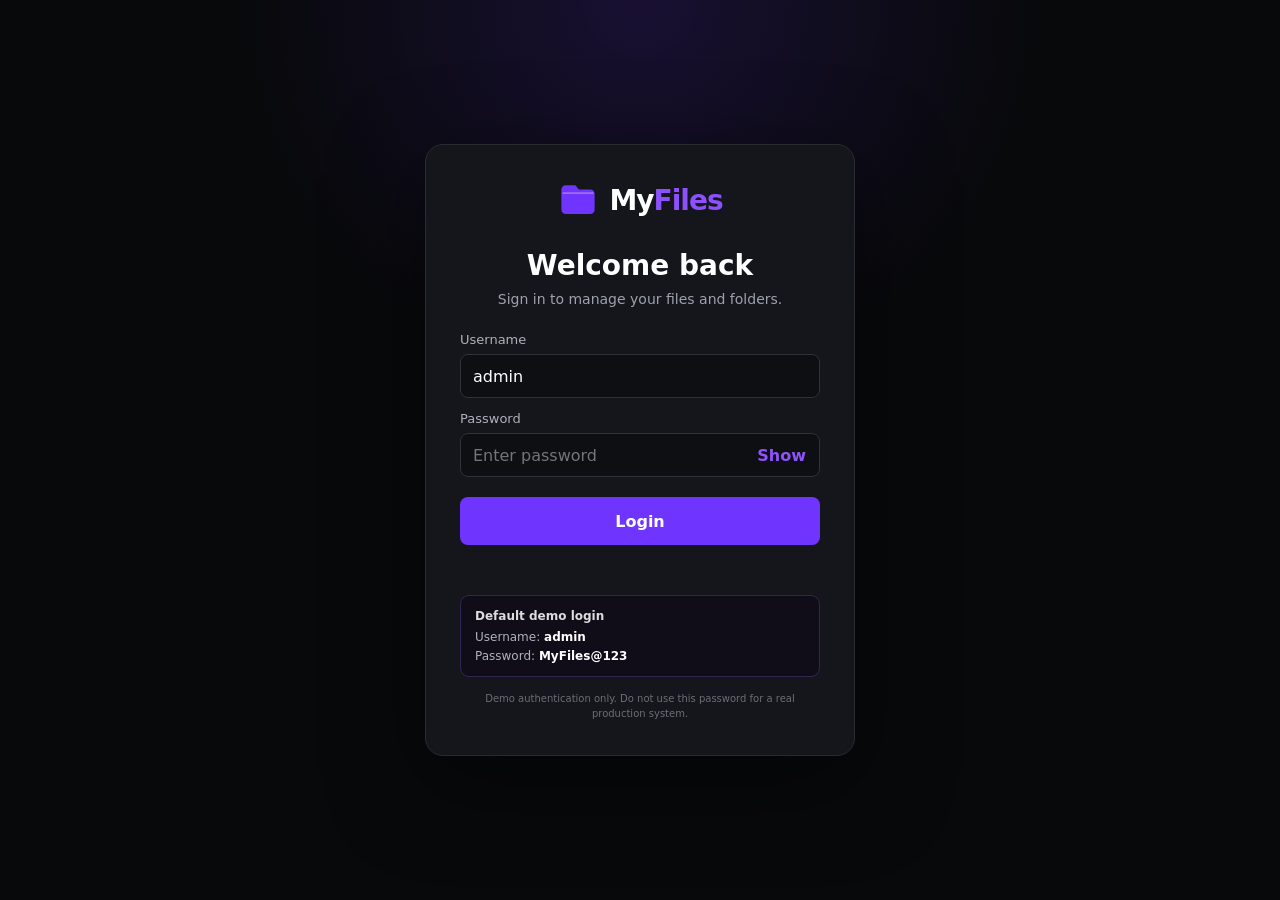
<file: index.html>
<!doctype html>
<html lang="en">
<head>
  <meta charset="utf-8">
  <meta name="viewport" content="width=device-width, initial-scale=1">
  <meta name="description" content="MyFiles — Login">
  <title>Login | MyFiles</title>
  <link rel="stylesheet" href="css/style.css">
  
</head>
<body data-page="login">
  <div id="app"></div>
  <input id="filePicker" type="file" multiple hidden>
  <div id="modal" class="modal-backdrop" aria-hidden="true">
    <div class="modal" role="dialog" aria-modal="true">
      <div class="modal-head">
        <h2 id="modalTitle">MyFiles</h2>
        <button class="icon-button" data-close-modal aria-label="Close">×</button>
      </div>
      <div id="modalBody"></div>
    </div>
  </div>
  <div id="toast" class="toast" role="status"></div>
  <script src="js/app.js"></script>
</body>
</html>
</file>
<file: css/style.css>
:root{
  --bg:#08090b;--sidebar:#090a0d;--panel:#15161b;--panel2:#111217;--border:#25262d;
  --text:#f7f7f9;--muted:#9ca0aa;--purple:#6f35ff;--purple2:#8d50ff;--purpleSoft:#24184a;
  --green:#16b879;--yellow:#f2c30e;--red:#ff4d5a;--blue:#2f80ed;
}
*{box-sizing:border-box}
html,body{margin:0;min-height:100%;background:var(--bg);color:var(--text);font-family:Inter,ui-sans-serif,system-ui,-apple-system,BlinkMacSystemFont,"Segoe UI",sans-serif}
button,input,select{font:inherit}button{cursor:pointer}a{text-decoration:none;color:inherit}
button:focus-visible,input:focus-visible,select:focus-visible,a:focus-visible{outline:2px solid var(--purple2);outline-offset:2px}
svg{width:20px;height:20px;display:block;fill:none;stroke:currentColor;stroke-width:1.8;stroke-linecap:round;stroke-linejoin:round}
.sidebar{position:fixed;left:0;top:0;bottom:0;width:285px;background:var(--sidebar);border-right:1px solid #202127;z-index:80;display:flex;flex-direction:column}
.brand{height:72px;display:flex;align-items:center;padding:0 16px;border-bottom:1px solid #1e2025;font-size:25px;font-weight:800;letter-spacing:-.8px}
.brand>span>span{color:var(--purple2)}
.brand-icon{color:var(--purple);margin-right:13px}.brand-icon svg{width:34px;height:34px;fill:currentColor;stroke:var(--purple)}
.side-nav{padding:17px 8px;display:grid;gap:3px}
.nav-link{height:48px;display:flex;align-items:center;gap:14px;padding:0 17px;color:#a8adb7;border-radius:9px;font-size:15px;font-weight:500;position:relative}
.nav-link:hover{background:#14151a;color:#fff}.nav-link.active{background:#17171c;color:#fff}.nav-link.active:before{content:"";position:absolute;left:0;top:0;bottom:0;width:3px;background:var(--purple);border-radius:0 4px 4px 0}
.nav-icon{color:#9ba2ad}.nav-link.active .nav-icon{color:#fff}.nav-icon svg{width:21px;height:21px}
.side-account{margin-top:auto;border-top:1px solid #202127;padding:20px 16px;display:flex;align-items:center;gap:10px}
.avatar{width:44px;height:44px;border-radius:50%;background:var(--purple);display:grid;place-items:center;font-weight:700;font-size:17px}.avatar.small{width:38px;height:38px;font-size:15px}
.account-copy{min-width:0;flex:1}.account-copy strong{font-size:14px;display:block;white-space:nowrap;overflow:hidden;text-overflow:ellipsis}.account-copy small{font-size:12px;color:#a1a5ae;margin-top:3px;display:block}
.icon-button,.top-icon,.mobile-close{border:0;background:transparent;color:#aab0ba;display:grid;place-items:center;border-radius:8px}.icon-button{width:36px;height:36px}.icon-button:hover,.top-icon:hover{background:#17181e;color:#fff}.icon-button svg{width:20px}
.mobile-close{display:none;margin-left:auto;font-size:25px;width:34px;height:34px}
.main-content{margin-left:285px;min-height:100vh}
.topbar{height:72px;position:sticky;top:0;z-index:60;background:rgba(8,9,11,.96);border-bottom:1px solid #202127;display:flex;align-items:center;padding:0 36px;position:sticky}
.search-box{position:absolute;left:50%;transform:translateX(-50%);width:400px;height:50px;border:1px solid #25262d;background:#111217;border-radius:7px;display:flex;align-items:center;padding:0 14px;color:#8290a0}
.search-box svg{width:21px;height:21px}.search-box input{border:0;outline:0;background:transparent;color:#fff;flex:1;min-width:0;padding:0 12px;font-size:14px}.search-box input::placeholder{color:#565c68}
.search-box kbd{background:#08090c;border:1px solid #16171c;color:#a2a7b0;padding:8px 9px;border-radius:5px;font-size:12px}
.top-actions{margin-left:auto;display:flex;position:relative;z-index:2;align-items:center;gap:10px}.top-icon{width:39px;height:39px;position:relative}.top-icon svg{width:22px;height:22px}
.notification b{position:absolute;right:0;top:-1px;min-width:19px;height:19px;background:var(--purple);border-radius:50%;font-size:10px;display:grid;place-items:center;color:#fff}
.account-chip{border-left:1px solid #27282e;margin-left:8px;padding-left:14px;display:flex;align-items:center;gap:9px;color:#fff;font-size:14px}.account-chip>span{color:#a6abb5;margin-left:3px}
.menu-button{display:none}
.page{padding:40px 36px 55px;max-width:1600px;margin:0 auto}
.page-heading{display:flex;justify-content:space-between;align-items:flex-start;gap:20px}.page-heading h1{font-size:31px;line-height:1.2;margin:0;letter-spacing:-.7px}.page-heading p{margin:9px 0 0;color:#a0a4ad;font-size:14px}.wave{font-size:27px}.heading-actions{display:flex;gap:9px}
.primary,.secondary,.danger-button{height:45px;border-radius:8px;padding:0 17px;border:1px solid transparent;display:inline-flex;align-items:center;justify-content:center;gap:8px;font-weight:650}.primary{background:var(--purple);color:#fff}.primary:hover{background:#7e46ff}.primary svg,.secondary svg{width:18px;height:18px}
.secondary{background:#16171c;border-color:#2a2b31;color:#e5e5e9}.secondary:hover{border-color:#493273;background:#1b1a21}.danger-button{background:#3b151a;border-color:#68232b;color:#ff8991}
.stats-grid{display:grid;grid-template-columns:repeat(4,1fr);gap:22px;margin-top:39px}.stat-card{height:164px;background:#17181d;border:1px solid #292a31;border-radius:16px;display:flex;align-items:center;padding:25px 22px;gap:19px}.stat-icon{width:55px;height:55px;border-radius:15px;display:grid;place-items:center;flex:none}.stat-icon svg{width:29px;height:29px}.stat-icon.files{background:#211942;color:#7441ff}.stat-icon.folders{background:#16243e;color:#4389ff}.stat-icon.downloads{background:#123027;color:#00bf7c;transform:none}.stat-icon.shared{background:#332616;color:#ffae19}.stat-card span{display:block;color:#a9aeb8;font-size:14px}.stat-card strong{display:block;font-size:25px;margin:8px 0 7px}.stat-card small{display:block;color:#9ba0aa;font-size:13px}
.dashboard-layout{display:grid;grid-template-columns:minmax(0,1fr) 326px;gap:28px;margin-top:43px}.content-panel{min-width:0}.quick-panel{border-left:1px solid #22232a;padding-left:27px}.section-title{display:flex;justify-content:space-between;align-items:center;margin:0 0 15px}.section-title h2{font-size:18px;margin:0}.section-title h2 em{font-style:normal;color:#9da2ac;font-size:14px;font-weight:500}.link-button{border:0;background:none;color:#8952ff;font-weight:600}.recent-table{border:1px solid #27282f;border-radius:16px;overflow:hidden;background:#15161b}.table-head,.table-row{display:grid;grid-template-columns:minmax(230px,1.8fr) 1.3fr .7fr .7fr 100px;align-items:center}.table-head{height:58px;background:#16171c;color:#a7adba;font-size:13px;padding:0 22px}.table-row{min-height:76px;border-top:1px solid #24252b;padding:0 22px;font-size:14px;color:#f0f1f4}.table-row>span{color:#e4e6ea}.name-cell{display:flex;align-items:center;gap:10px;min-width:0}.name-cell strong{white-space:nowrap;overflow:hidden;text-overflow:ellipsis}.file-mini{width:29px;height:32px;display:grid;place-items:center;flex:none}.file-mini svg{width:28px;height:30px}.star{border:0;background:transparent;color:#b6bbc3;width:28px;height:28px;padding:4px;display:grid;place-items:center;margin-left:5px}.star svg{width:23px;height:23px;fill:none}.star.on{color:var(--purple)}.star.on svg{fill:currentColor}.row-actions{display:flex;gap:10px}.row-actions button{width:30px;height:30px;border:0;background:transparent;color:#9ca4af;display:grid;place-items:center}.row-actions button:hover{color:#fff}.row-actions svg{width:18px;height:18px}
.quick-panel h2{font-size:18px;margin:5px 0 28px}.quick-panel>button{height:59px;width:100%;border:1px solid #292a31;background:#17181d;color:#f0f0f3;border-radius:11px;margin-bottom:12px;display:grid;grid-template-columns:28px 1fr 12px;align-items:center;gap:10px;text-align:left;padding:0 15px}.quick-panel>button:hover{border-color:#4b3473;background:#1a1920}.quick-panel>button svg{color:#7f45ff}.quick-panel>button b{color:#9da2ab;font-size:20px;font-weight:400}
.breadcrumbs{display:flex;align-items:center;gap:8px;margin-bottom:10px;font-size:13px;color:#9ca1ab}.breadcrumbs button{border:0;background:transparent;color:#9ca1ab;padding:0}.breadcrumbs button:hover{color:#fff}.breadcrumbs span{color:#555a65}
.toolbar{display:flex;align-items:center;gap:10px;margin-top:38px;margin-bottom:22px}.view-switch{display:flex;border:1px solid #2a2b31;border-radius:8px;overflow:hidden}.view-switch button{height:42px;width:47px;border:0;background:#15161b;color:#9da2ad}.view-switch button.active{background:#25202f;color:#a76aff}.toolbar select{height:42px;background:#15161b;border:1px solid #2a2b31;border-radius:8px;color:#e6e6e9;padding:0 13px;min-width:205px}.compact{height:42px}
.folder-grid{display:grid;grid-template-columns:repeat(5,minmax(150px,1fr));gap:22px}.folder-card{height:89px;background:#17181d;border:1px solid #2a2b31;border-radius:12px;display:flex;align-items:center;padding:0 16px;position:relative;transition:.15s}.folder-card:hover{border-color:#49337a;background:#1a1a20}.folder-symbol{width:40px;color:#743dff;flex:none}.folder-symbol svg{width:39px;height:39px;fill:currentColor;stroke:none}.folder-info{display:flex;align-items:center;gap:12px;min-width:0}.folder-info strong{font-size:15px;white-space:nowrap;overflow:hidden;text-overflow:ellipsis}.folder-info span{font-size:12px;color:#b1b5bd;white-space:nowrap}.folder-hit{z-index:1;position:absolute;inset:0;background:transparent;border:0;border-radius:12px}.folder-info,.folder-symbol{pointer-events:none}.more-button{margin-left:auto;z-index:2;width:30px;height:40px;border:0;background:transparent;color:#7943ff;display:grid;place-items:center}.more-button svg{width:19px}.folder-empty{border:1px dashed #2b2c33;color:#898e98;border-radius:12px;padding:28px;text-align:center;grid-column:1/-1}.file-title{margin-top:51px}.files-grid{display:grid;grid-template-columns:repeat(5,minmax(160px,1fr));gap:22px}.file-card{min-height:255px;background:#17181d;border:1px solid #2a2b31;border-radius:12px;padding:22px 18px 15px;display:flex;flex-direction:column;transition:.15s;overflow:hidden}.file-card:hover{border-color:#49337a}.file-top{display:flex;justify-content:center;position:relative;min-height:118px;align-items:center}.file-type-icon{width:78px;height:78px;display:grid;place-items:center}.file-type-icon svg{width:78px;height:78px}.file-top .star{position:absolute;right:0;top:-3px}.file-info{padding:4px 3px 0}.file-info strong{display:block;font-size:15px;white-space:nowrap;overflow:hidden;text-overflow:ellipsis;text-align:center}.file-info span{display:block;text-align:center;color:#a0a4ad;font-size:12px;margin-top:7px}.file-card-actions{margin-top:auto;display:grid;grid-template-columns:1fr 1fr 37px;border:1px solid #2a2b31;border-radius:8px;overflow:hidden}.file-card-actions button{height:38px;border:0;background:#121318;color:#aeb2bc;display:flex;align-items:center;justify-content:center;gap:6px;font-size:12px}.file-card-actions button:hover{background:#20193a;color:#fff}.file-card-actions button+button{border-left:1px solid #2a2b31}.file-card-actions svg{width:16px;height:16px}.more-only{width:37px}
.files-list{display:grid;border:1px solid #292a31;border-radius:13px;overflow:hidden;background:#15161b}.files-list .file-card{min-height:72px;border:0;border-radius:0;border-bottom:1px solid #292a31;display:grid;grid-template-columns:55px minmax(180px,1fr) 150px 130px 220px;align-items:center;padding:9px 18px}.files-list .file-card:last-child{border-bottom:0}.files-list .file-top{min-height:auto;display:block}.files-list .file-type-icon,.files-list .file-type-icon svg{width:38px;height:38px}.files-list .file-top .star{display:none}.files-list .file-info{padding:0;text-align:left}.files-list .file-info strong,.files-list .file-info span{text-align:left}.files-list .file-info span{margin-top:3px}.files-list .file-card-actions{margin:0}
.empty{grid-column:1/-1;border:1px dashed #2b2c33;border-radius:12px;padding:60px;text-align:center;color:#8f949e}
.modal-backdrop{position:fixed;inset:0;background:rgba(0,0,0,.75);z-index:200;display:none;align-items:center;justify-content:center;padding:20px}.modal-backdrop.open{display:flex}.modal{width:min(590px,100%);max-height:90vh;overflow:auto;background:#15161b;border:1px solid #30313a;border-radius:14px;padding:22px;box-shadow:0 25px 80px rgba(0,0,0,.45)}.modal-head{display:flex;align-items:center;justify-content:space-between;margin-bottom:12px}.modal-head h2{font-size:18px;margin:0}.form-label{display:block;font-size:13px;color:#aeb2bc;margin:13px 0 7px}.form-input{width:100%;height:44px;border:1px solid #30313a;background:#0e0f12;color:#fff;border-radius:8px;padding:0 12px;outline:0}.form-input:focus{border-color:var(--purple)}.modal-note{font-size:13px;color:#9297a1}.modal-actions{display:flex;justify-content:flex-end;gap:9px;margin-top:20px}.location-pill{display:flex;align-items:center;gap:8px;background:#101116;border:1px solid #2b2c33;padding:12px;border-radius:8px;color:#aeb3bd;font-size:13px}.location-pill svg{color:#7541ff}.dropzone{margin-top:13px;border:1px dashed #4b3475;background:#100d17;border-radius:11px;min-height:175px;display:flex;flex-direction:column;align-items:center;justify-content:center;gap:9px;color:#aeb3bd}.dropzone.drag{border-color:var(--purple);background:#1a1230}.upload-big{color:#7e46ff}.upload-big svg{width:35px;height:35px}.upload-queue{display:grid;gap:7px;margin-top:12px;max-height:200px;overflow:auto}.upload-item{display:flex;align-items:center;gap:9px;background:#101116;border:1px solid #27282f;padding:9px;border-radius:8px}.upload-item>span:nth-child(2){flex:1;min-width:0}.upload-item small{display:block;color:#8f949e;margin-top:3px}.upload-item button{border:0;background:transparent;color:#999;width:30px}.queue-icon svg{width:29px;height:29px}.menu-card{display:grid;gap:5px}.menu-file{display:flex;gap:11px;align-items:center;background:#101116;border:1px solid #292a31;border-radius:9px;padding:12px;margin-bottom:7px}.menu-file>svg{width:38px;height:38px}.menu-file b{display:block;font-size:14px}.menu-file small{display:block;color:#969ba5;margin-top:3px}.menu-card>button{height:45px;border:0;background:#101116;color:#e7e8eb;border-radius:8px;display:flex;align-items:center;gap:12px;padding:0 13px;text-align:left}.menu-card>button:hover{background:#1c1a22}.menu-card>button svg{width:19px;color:#9c63ff}.menu-card .danger-item{color:#ff7d86}.share-file{display:flex;align-items:center;gap:10px;background:#101116;border:1px solid #292a31;padding:12px;border-radius:8px}.share-file svg{width:40px;height:40px}.preview{text-align:center}.preview h3{font-size:16px}.preview-box{border:1px solid #2b2c33;background:#0e0f12;border-radius:9px;padding:30px;color:#989da6}.image-preview{max-width:100%;max-height:62vh;border-radius:8px}.pdf-preview{width:100%;height:65vh;border:1px solid #2b2c33;border-radius:8px;background:#fff}.text-preview{text-align:left;white-space:pre-wrap;max-height:60vh;overflow:auto;background:#0c0d10;border:1px solid #2b2c33;padding:15px;border-radius:8px;color:#d4d7dd}.preview-icon svg{width:80px;height:80px;margin:10px auto}.toast{position:fixed;right:22px;bottom:22px;background:#19151f;border:1px solid #50347c;color:#fff;padding:12px 16px;border-radius:8px;opacity:0;transform:translateY(8px);transition:.2s;z-index:300;pointer-events:none}.toast.show{opacity:1;transform:translateY(0)}
@media(max-width:1350px){.stats-grid{grid-template-columns:repeat(2,1fr)}.folder-grid{grid-template-columns:repeat(3,1fr)}.files-grid{grid-template-columns:repeat(4,1fr)}.dashboard-layout{grid-template-columns:1fr 300px}}
@media(max-width:1050px){.sidebar{width:235px}.main-content{margin-left:235px}.dashboard-layout{grid-template-columns:1fr}.quick-panel{border-left:0;border-top:1px solid #22232a;padding:24px 0 0}.files-grid{grid-template-columns:repeat(3,1fr)}.table-head,.table-row{grid-template-columns:minmax(200px,1.5fr) 1fr .6fr .6fr 75px}.topbar{padding:0 20px}.page{padding:30px 22px}}
@media(max-width:780px){
  .sidebar{transform:translateX(-100%);transition:transform .2s;width:280px}.sidebar.open{transform:translateX(0)}.mobile-close{display:grid}.mobile-overlay{display:none;position:fixed;inset:0;background:rgba(0,0,0,.7);z-index:70}.mobile-overlay.show{display:block}
  .main-content{margin-left:0}.topbar{height:70px;padding:0 13px;gap:9px}.search-box{position:static;transform:none}.menu-button{display:grid;width:40px;height:40px;border:1px solid #292a31;background:#15161b;color:#ddd;border-radius:8px;place-items:center}.search-box{width:auto;flex:1;height:46px}.search-box kbd{display:none}.top-actions{display:none}
  .page{padding:24px 15px 40px}.page-heading{flex-direction:column}.heading-actions{width:100%}.heading-actions>*{flex:1}.page-heading>.primary{width:100%}.stats-grid{grid-template-columns:1fr 1fr;gap:12px}.stat-card{height:135px;padding:16px}.stat-icon{width:45px;height:45px}.stat-card strong{font-size:21px}.stat-card small{font-size:11px}
  .folder-grid{grid-template-columns:1fr 1fr;gap:11px}.folder-card{height:82px;padding:0 12px}.folder-info{display:block;margin-left:8px}.folder-info span{display:block;margin-top:3px}.files-grid{grid-template-columns:1fr 1fr;gap:11px}.file-card{min-height:245px;padding:13px 12px}.file-type-icon,.file-type-icon svg{width:70px;height:70px}.file-top{min-height:105px}
  .table-head{display:none}.table-row{display:grid;grid-template-columns:1fr auto;gap:8px;padding:13px 14px}.table-row>span{display:none}.name-cell{grid-column:1}.row-actions{grid-column:2;grid-row:1}.recent-table{border-radius:11px}
}
@media(max-width:480px){
  .stats-grid{grid-template-columns:1fr}.folder-grid,.files-grid{grid-template-columns:1fr}.file-card{min-height:235px}.file-top{min-height:105px}.file-type-icon,.file-type-icon svg{width:72px;height:72px}.toolbar{flex-wrap:wrap}.toolbar select{flex:1;min-width:170px}.folder-card{height:86px}.account-chip strong{display:none}.search-box{min-width:0}.search-box input{font-size:12px}.page-heading h1{font-size:26px}
}

/* --- Fixes / Login --- */
.topbar{box-sizing:border-box;align-items:center}
.search-box{height:50px;align-self:center;margin:0;box-sizing:border-box}
.search-box input{height:100%;line-height:50px}
.search-box svg{flex:none}
.top-actions{height:100%;align-items:center}
.single-quick{display:block;margin-top:43px}
.single-quick .quick-panel{border-left:0;padding-left:0;max-width:520px}
.single-quick .quick-panel>button{max-width:520px}

.login-body{min-height:100vh;background:
  radial-gradient(circle at 50% 0%,rgba(111,53,255,.16),transparent 36%),
  #08090b;
  color:#fff}
.login-page{min-height:100vh;display:grid;place-items:center;padding:24px}
.login-card{width:min(430px,100%);background:#15161b;border:1px solid #2a2b32;border-radius:18px;padding:34px;box-shadow:0 25px 90px rgba(0,0,0,.5)}
.login-brand{display:flex;align-items:center;justify-content:center;gap:10px;font-size:28px;font-weight:800;letter-spacing:-1px;margin-bottom:28px}
.login-brand>div:last-child span{color:#8d50ff}
.login-brand-icon{width:42px;height:42px;color:#743dff}
.login-brand-icon svg{width:42px;height:42px;fill:currentColor;stroke:none}
.login-card h1{font-size:28px;text-align:center;margin:0}
.login-subtitle{text-align:center;color:#9da2ad;font-size:14px;margin:9px 0 25px}
.password-wrap{position:relative}
.password-wrap .form-input{padding-right:62px}
.password-wrap button{position:absolute;right:8px;top:50%;transform:translateY(-50%);border:0;background:transparent;color:#8e52ff;font-weight:650}
.login-button{width:100%;margin-top:20px;height:48px}
.login-error{min-height:20px;color:#ff7d86;text-align:center;font-size:13px;margin-top:10px}
.demo-credentials{margin-top:20px;padding:13px 14px;border:1px solid #302650;background:#100d18;border-radius:9px;display:grid;gap:5px;color:#aeb2bc;font-size:12px}
.demo-credentials strong{color:#ddd;margin-bottom:2px}
.demo-credentials b{color:#fff}
.login-warning{display:block;color:#696e78;text-align:center;font-size:10px;margin-top:14px;line-height:1.5}

@media(max-width:780px){
  .topbar{align-items:center}
  .search-box{height:46px}
  .single-quick{margin-top:25px}
}
</file>
